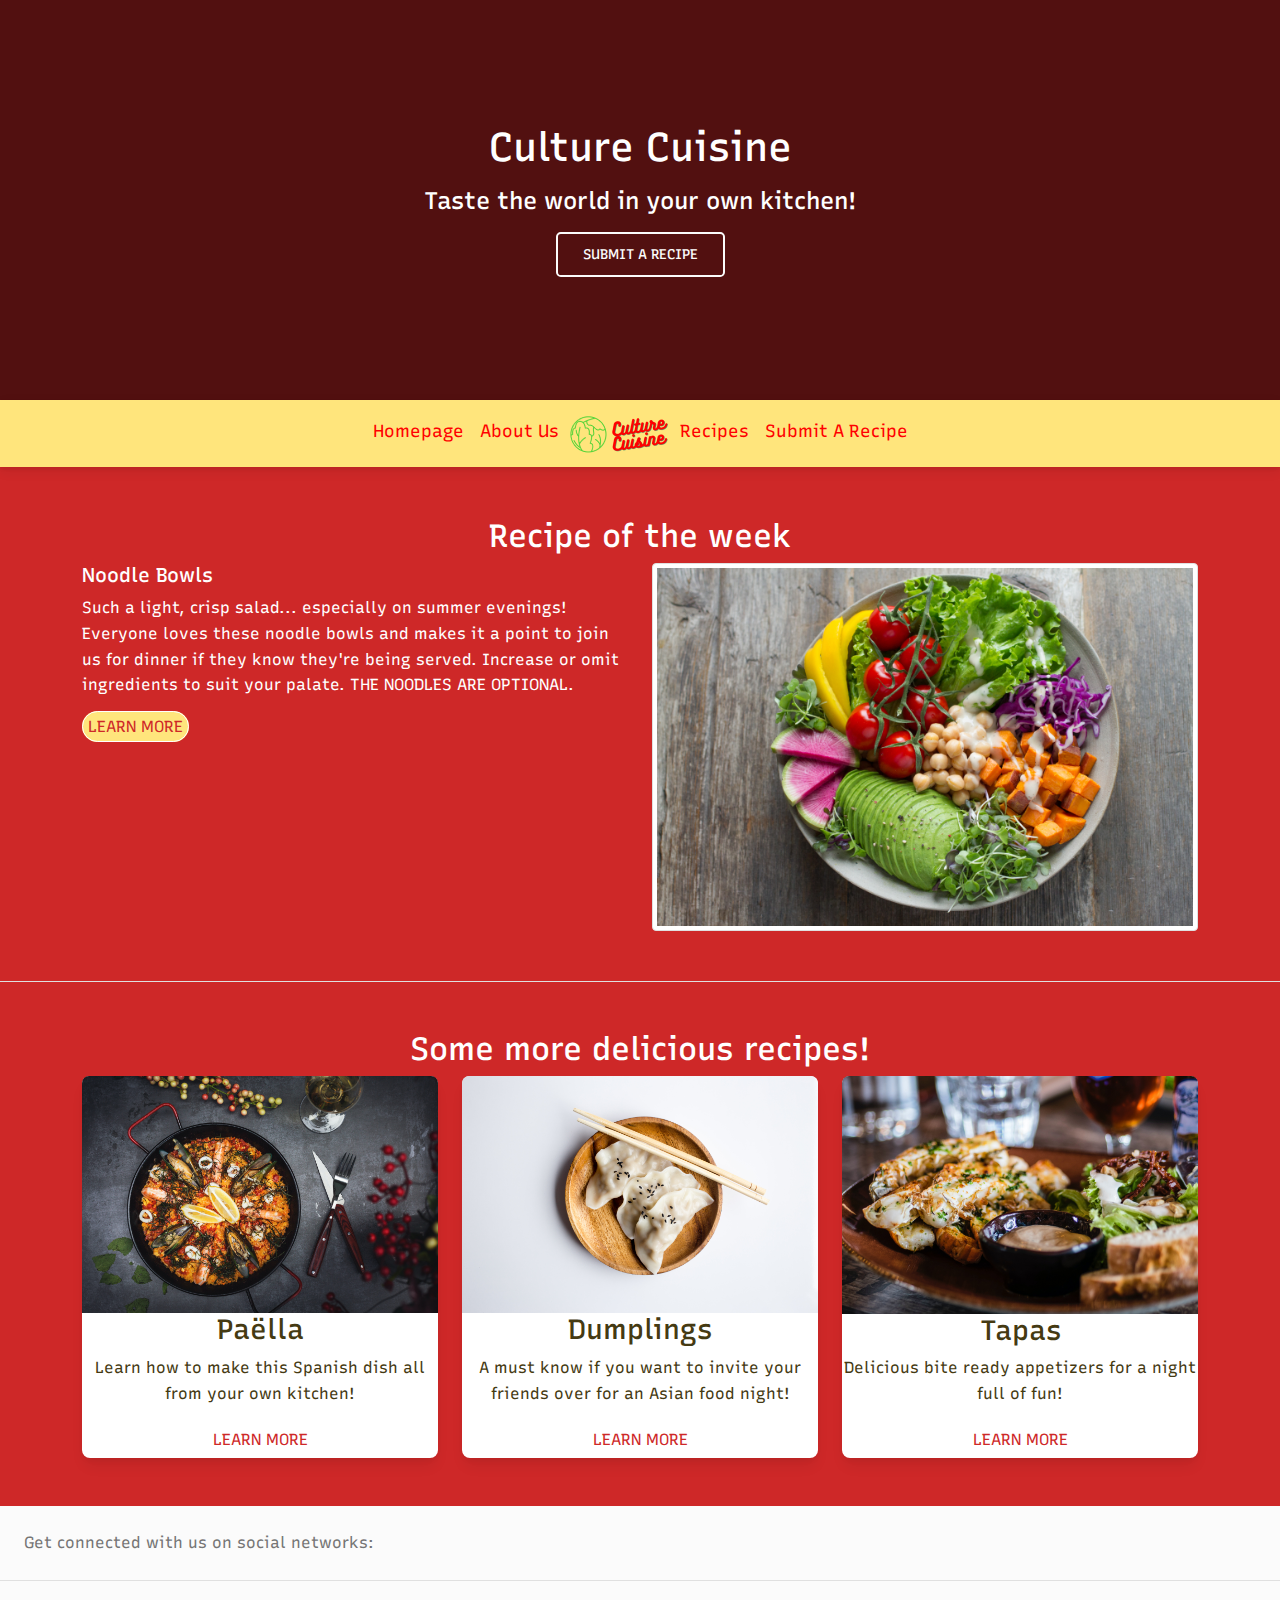
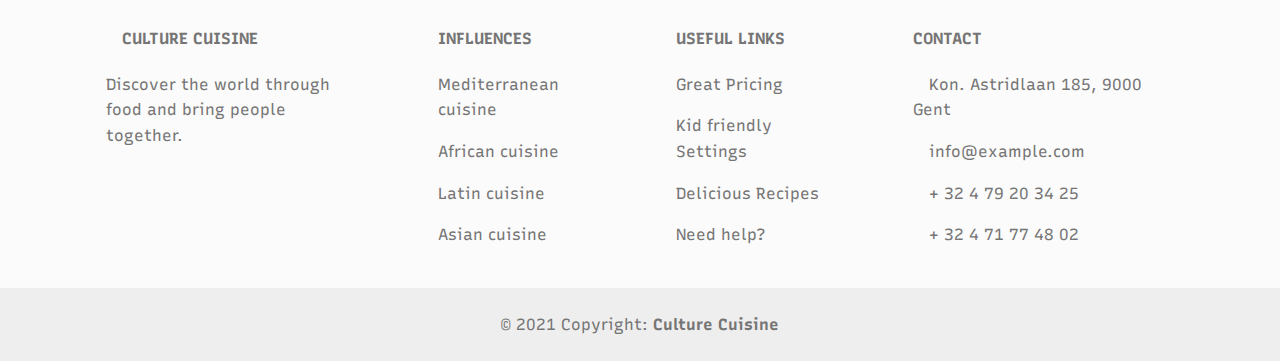
<file: index.html>
<!DOCTYPE html>
<html lang="en">
<head>
    <meta charset="UTF-8">
    <title>Title</title>
    <link rel="stylesheet" href="style.css">
    <link rel="stylesheet" href="mdb.min.css">
    <link rel="stylesheet" href="navbar.css">
    <link rel="preconnect" href="https://fonts.gstatic.com">
    <link href="https://fonts.googleapis.com/css2?family=Dancing+Script:wght@500&family=Recursive&display=swap" rel="stylesheet">
    <!--icon-->
    <link rel="stylesheet" href="https://cdnjs.cloudflare.com/ajax/libs/font-awesome/5.15.0/css/all.min.css" integrity="sha512-BnbUDfEUfV0Slx6TunuB042k9tuKe3xrD6q4mg5Ed72LTgzDIcLPxg6yI2gcMFRyomt+yJJxE+zJwNmxki6/RA==" crossorigin="anonymous" referrerpolicy="no-referrer" />
</head>

<body id="page">

<header>
    <div class="p-5 text-center bg-image" style="background-image: url('https://images.unsplash.com/photo-1611143669185-af224c5e3252?ixid=MnwxMjA3fDB8MHxwaG90by1wYWdlfHx8fGVufDB8fHx8&ixlib=rb-1.2.1&auto=format&fit=crop&w=1490&q=80');
      height: 400px;">
        <div class="mask" style="background-color: rgba(0, 0, 0, 0.6);">
            <div class="d-flex justify-content-center align-items-center h-100">
                <div class="text-white">
                    <h1 class="mb-3">Culture Cuisine</h1>
                    <h4 class="mb-3">Taste the world in your own kitchen!</h4>
                    <a class="btn btn-outline-light btn-lg" href="contact-us.html" role="button">Submit a recipe</a>
                </div>
            </div>
        </div>
    </div>
</header>

<nav class="navbar navbar-expand-lg navbar-light " style="background-color: #FFE57C;">
        <ul class="navbar-nav mx-auto">
            <li class="nav-item">
                <a class="nav-link" href="index.html">Homepage</a>
            </li>
            <li class="nav-item">
                <a class="nav-link" href="about-us.html">About Us</a>
            </li>
            <a href="index.html"> <img src="images/logo.png"></a>
            <li class="nav-item">
                <a class="nav-link" href="#">Recipes</a>
            </li>
            <li class="nav-item">
                <a class="nav-link" href="contact-us.html">Submit A Recipe</a>
            </li>
        </ul>
</nav>

<div class="padding border-bottom">
    <h2 class="text-center">Recipe of the week</h2>
    <div class="container">
        <div class="row">
            <div class="col-lg-6">
                <h5>Noodle Bowls</h5>
                <p>Such a light, crisp salad... especially on summer evenings! Everyone loves these noodle bowls and makes it a point to join us for dinner if they know they're being served. Increase or omit ingredients to suit your palate. THE NOODLES ARE OPTIONAL.</p>
                <a href="recipes.html" class="link">LEARN MORE</a>
            </div>
            <div class="col-lg-6">
                <img class="img-fluid img-thumbnail" src="images/dish.jpg">
            </div>
        </div>
    </div>
</div>

<h2 class="text-center mt-5">Some more delicious recipes!</h2>
<div class="container">
    <div class="row">
        <div class="col-lg-4">
            <div class="card text-center">
                <img src="images/carousel1.jpg" class="card-img-top">
                <h3 class="card-text">Paëlla</h3>
                <p class="card-text">Learn how to make this Spanish dish all from your own kitchen!</p>
                <a href="recipes.html" class="cardlink">LEARN MORE</a>
            </div>
        </div>
        <div class="col-lg-4">
            <div class="card text-center">
                <img src="images/carousel2.jpg" class="card-img-top">
                <h3 class="card-text">Dumplings</h3>
                <p class="card-text">A must know if you want to invite your friends over for an Asian food night!</p>
                <a href="recipes.html" class="cardlink">LEARN MORE</a>
            </div>
        </div>
        <div class="col-lg-4">
            <div class="card text-center">
                <img src="images/carousel3.jpg" class="card-img-top">
                <h3 class="card-text">Tapas</h3>
                <p class="card-text">Delicious bite ready appetizers for a night full of fun!</p>
                <a href="recipes.html" class="cardlink">LEARN MORE</a>
            </div>
        </div>
    </div>
</div>

<!-- Footer -->
<footer class="text-center text-lg-start bg-light text-muted mt-5">
        <!-- Section: Social media -->
        <section
                class="d-flex justify-content-center justify-content-lg-between p-4 border-bottom"
        >
            <!-- Left -->
            <div class="me-5 d-none d-lg-block">
                <span>Get connected with us on social networks:</span>
            </div>
            <!-- Left -->

            <!-- Right -->
            <div>
                <a href="" class="me-4 text-reset">
                    <i class="fab fa-facebook-f"></i>
                </a>
                <a href="" class="me-4 text-reset">
                    <i class="fab fa-twitter"></i>
                </a>
                <a href="" class="me-4 text-reset">
                    <i class="fab fa-google"></i>
                </a>
                <a href="" class="me-4 text-reset">
                    <i class="fab fa-instagram"></i>
                </a>
                <a href="" class="me-4 text-reset">
                    <i class="fab fa-linkedin"></i>
                </a>
                <a href="" class="me-4 text-reset">
                    <i class="fab fa-github"></i>
                </a>
            </div>
            <!-- Right -->
        </section>
        <!-- Section: Social media -->

        <!-- Section: Links  -->
        <section class="">
            <div class="container text-center text-md-start mt-5">
                <!-- Grid row -->
                <div class="row mt-3">
                    <!-- Grid column -->
                    <div class="col-md-3 col-lg-4 col-xl-3 mx-auto mb-4">
                        <!-- Content -->
                        <h6 class="text-uppercase fw-bold mb-4">
                            <i class="fas fa-gem me-3"></i>Culture Cuisine
                        </h6>
                        <p>
                            Discover the world through food and bring people together.
                        </p>
                    </div>
                    <!-- Grid column -->

                    <!-- Grid column -->
                    <div class="col-md-2 col-lg-2 col-xl-2 mx-auto mb-4">
                        <!-- Links -->
                        <h6 class="text-uppercase fw-bold mb-4">
                            Influences
                        </h6>
                        <p>
                            <a href="#!" class="text-reset">Mediterranean cuisine</a>
                        </p>
                        <p>
                            <a href="#!" class="text-reset">African cuisine</a>
                        </p>
                        <p>
                            <a href="#!" class="text-reset">Latin cuisine</a>
                        </p>
                        <p>
                            <a href="#!" class="text-reset">Asian cuisine</a>
                        </p>
                    </div>
                    <!-- Grid column -->

                    <!-- Grid column -->
                    <div class="col-md-3 col-lg-2 col-xl-2 mx-auto mb-4">
                        <!-- Links -->
                        <h6 class="text-uppercase fw-bold mb-4">
                            Useful links
                        </h6>
                        <p>
                            <a href="#!" class="text-reset">Great Pricing</a>
                        </p>
                        <p>
                            <a href="#!" class="text-reset">Kid friendly Settings</a>
                        </p>
                        <p>
                            <a href="#!" class="text-reset">Delicious Recipes</a>
                        </p>
                        <p>
                            <a href="#!" class="text-reset">Need help?</a>
                        </p>
                    </div>
                    <!-- Grid column -->

                    <!-- Grid column -->
                    <div class="col-md-4 col-lg-3 col-xl-3 mx-auto mb-md-0 mb-4">
                        <!-- Links -->
                        <h6 class="text-uppercase fw-bold mb-4">
                            Contact
                        </h6>
                        <p><i class="fas fa-home me-3"></i> Kon. Astridlaan 185, 9000 Gent</p>
                        <p>
                            <i class="fas fa-envelope me-3"></i>
                            info@example.com
                        </p>
                        <p><i class="fas fa-phone me-3"></i> + 32 4 79 20 34 25</p>
                        <p><i class="fas fa-print me-3"></i> + 32 4 71 77 48 02</p>
                    </div>
                    <!-- Grid column -->
                </div>
                <!-- Grid row -->
            </div>
        </section>
        <!-- Section: Links  -->

        <!-- Copyright -->
        <div class="text-center p-4" style="background-color: rgba(0, 0, 0, 0.05);">
            © 2021 Copyright:
            <a class="text-reset fw-bold" href="https://Culture Cuisine.com/">Culture Cuisine</a>
        </div>
        <!-- Copyright -->
</footer>
    <!-- Footer -->

</body>
</html>
</file>
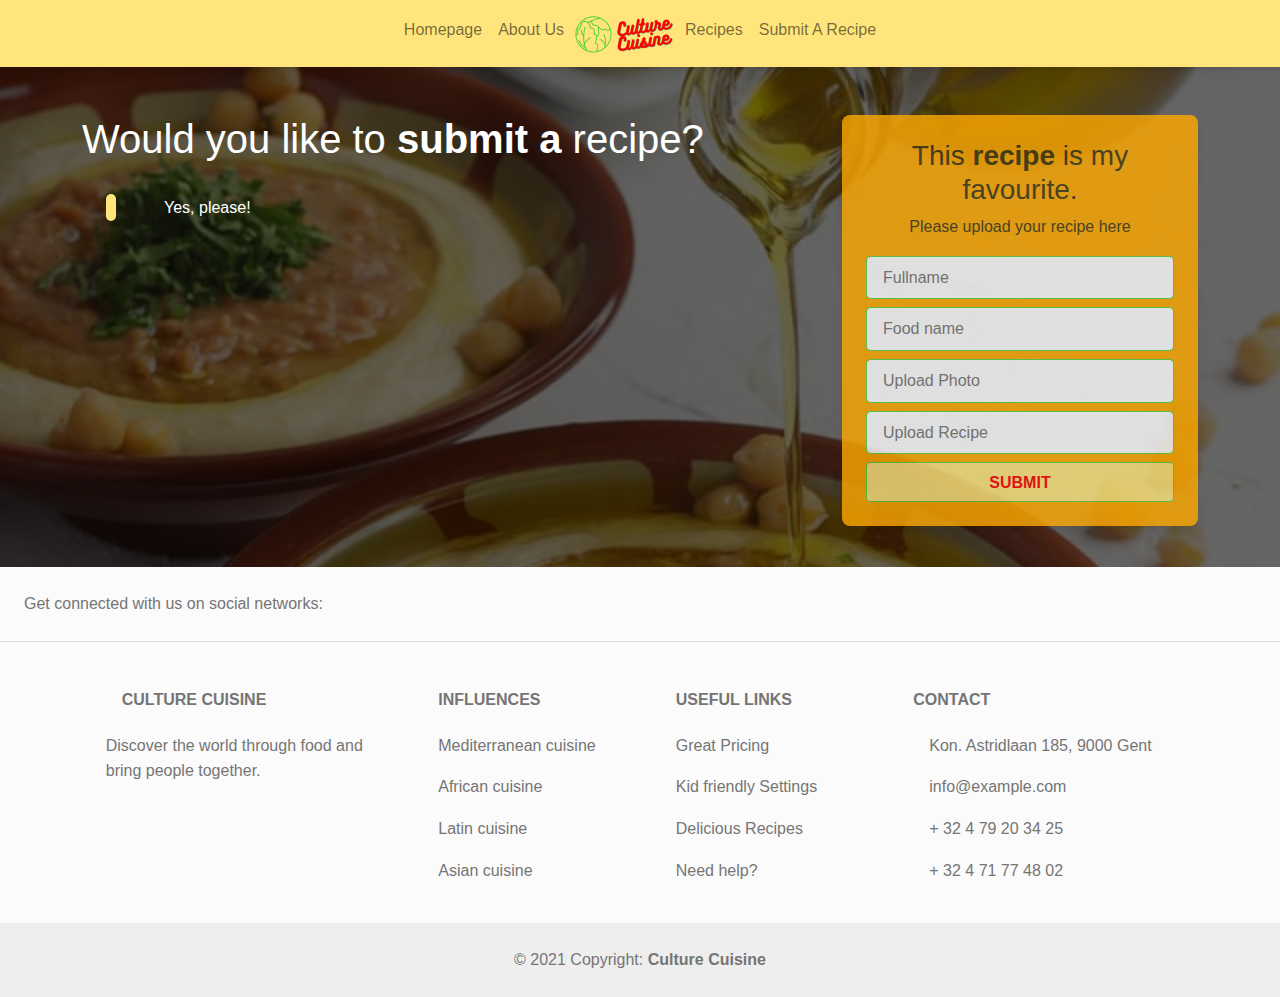
<file: contact-us.html>
<!DOCTYPE html>
<html lang="en">
<head>
    <meta charset="UTF-8">
    <title>Cultural Cuisine</title>
  <link rel="stylesheet" href="style.css">
    <link rel="stylesheet" href="mdb.min.css">
  <link rel="preconnect" href="https://fonts.gstatic.com">
    <link href="https://fonts.googleapis.com/css2?family=Dancing+Script:wght@500&family=Recursive&display=swap" rel="stylesheet">
<!--icon-->
    <link rel="stylesheet" href="https://cdnjs.cloudflare.com/ajax/libs/font-awesome/5.15.0/css/all.min.css" integrity="sha512-BnbUDfEUfV0Slx6TunuB042k9tuKe3xrD6q4mg5Ed72LTgzDIcLPxg6yI2gcMFRyomt+yJJxE+zJwNmxki6/RA==" crossorigin="anonymous" referrerpolicy="no-referrer" />
<!--    <link rel="stylesheet" href="https://cdnjs.cloudflare.com/ajax/libs/font-awesome/4.7.0/css/font-awesome.min.css" integrity="sha512-SfTiTlX6kk+qitfevl/7LibUOeJWlt9rbyDn92a1DqWOw9vWG2MFoays0sgObmWazO5BQPiFucnnEAjpAB+/Sw==" crossorigin="anonymous" referrerpolicy="no-referrer" />-->
</head>
<body id="contact-page">

<!--PLACE NAV HERE-->
<nav class="navbar navbar-expand-lg navbar-light " style="background-color: #FFE57C;">
    <ul class="navbar-nav mx-auto">
        <li class="nav-item">
            <a class="nav-link" href="index.html">Homepage</a>
        </li>
        <li class="nav-item">
            <a class="nav-link" href="about-us.html">About Us</a>
        </li>
        <img src="images/logo.png"></a>
        <li class="nav-item">
            <a class="nav-link" href="#">Recipes</a>
        </li>
        <li class="nav-item">
            <a class="nav-link" href="contact-us.html">Submit A Recipe</a>
        </li>
    </ul>
</nav>

<!--submit recipe-->
<section id="chef">
    <div class="dark-overlay">
       <div class="chef-inner container py-5">
               <div class="row">
<!--                   text box-->
                   <div class="col-lg-8 d-none d-md-block">
                      <h1 class="display-8">
                          Would you like to <strong>submit a </strong> recipe?
                      </h1>
                       <div class="d-flex">
                           <div class="p-4 align-self-start">
                               <i class="fas fa-check fa-2x"></i>
                           </div>
                           <div class="p-4 align-self-end">
                               Yes, please!
                           </div>
                       </div>
                   </div>

<!--                   form box-->
                   <div class="col-lg-4">
<div class="card bg-warning text-center card-form card-text">
    <div class="card-body ">
        <h3 class="display-8">This <strong>recipe</strong> is my favourite.</h3>
        <p>Please upload your recipe here</p>
        <form>
           <div class="form-group mb-2">
               <input type="text" class="form-control form-control-lg" placeholder="Fullname">
           </div>
            <div class="form-group mb-2">
                <input type="text" class="form-control form-control-lg" placeholder="Food name">
            </div>
            <div class="form-group mb-2">
                <input type="text" class="form-control form-control-lg" placeholder="Upload Photo">
            </div>
            <div class="form-group mb-2">
                <input type="text" class="form-control form-control-lg" placeholder="Upload Recipe">
            </div>
            <input type="submit" value="Submit" class="btn btn-outline-light btn-block font-weight-bold fs-6">
        </form>
    </div>
</div>
                   </div>

               </div>
          </div>
    </div>
</section>


<!--PLACE FOOTER HERE-->
<!-- Footer -->
<footer class="text-center text-lg-start bg-light text-muted">
    <!-- Section: Social media -->
    <section
            class="d-flex justify-content-center justify-content-lg-between p-4 border-bottom"
    >
        <!-- Left -->
        <div class="me-5 d-none d-lg-block">
            <span>Get connected with us on social networks:</span>
        </div>
        <!-- Left -->

        <!-- Right -->
        <div>
            <a href="" class="me-4 text-reset">
                <i class="fab fa-facebook-f"></i>
            </a>
            <a href="" class="me-4 text-reset">
                <i class="fab fa-twitter"></i>
            </a>
            <a href="" class="me-4 text-reset">
                <i class="fab fa-google"></i>
            </a>
            <a href="" class="me-4 text-reset">
                <i class="fab fa-instagram"></i>
            </a>
            <a href="" class="me-4 text-reset">
                <i class="fab fa-linkedin"></i>
            </a>
            <a href="" class="me-4 text-reset">
                <i class="fab fa-github"></i>
            </a>
        </div>
        <!-- Right -->
    </section>
    <!-- Section: Social media -->

    <!-- Section: Links  -->
    <section class="">
        <div class="container text-center text-md-start mt-5">
            <!-- Grid row -->
            <div class="row mt-3">
                <!-- Grid column -->
                <div class="col-md-3 col-lg-4 col-xl-3 mx-auto mb-4">
                    <!-- Content -->
                    <h6 class="text-uppercase fw-bold mb-4">
                        <i class="fas fa-gem me-3"></i>Culture Cuisine
                    </h6>
                    <p>
                        Discover the world through food and bring people together.
                    </p>
                </div>
                <!-- Grid column -->

                <!-- Grid column -->
                <div class="col-md-2 col-lg-2 col-xl-2 mx-auto mb-4">
                    <!-- Links -->
                    <h6 class="text-uppercase fw-bold mb-4">
                        Influences
                    </h6>
                    <p>
                        <a href="#!" class="text-reset">Mediterranean cuisine</a>
                    </p>
                    <p>
                        <a href="#!" class="text-reset">African cuisine</a>
                    </p>
                    <p>
                        <a href="#!" class="text-reset">Latin cuisine</a>
                    </p>
                    <p>
                        <a href="#!" class="text-reset">Asian cuisine</a>
                    </p>
                </div>
                <!-- Grid column -->

                <!-- Grid column -->
                <div class="col-md-3 col-lg-2 col-xl-2 mx-auto mb-4">
                    <!-- Links -->
                    <h6 class="text-uppercase fw-bold mb-4">
                        Useful links
                    </h6>
                    <p>
                        <a href="#!" class="text-reset">Great Pricing</a>
                    </p>
                    <p>
                        <a href="#!" class="text-reset">Kid friendly Settings</a>
                    </p>
                    <p>
                        <a href="#!" class="text-reset">Delicious Recipes</a>
                    </p>
                    <p>
                        <a href="#!" class="text-reset">Need help?</a>
                    </p>
                </div>
                <!-- Grid column -->

                <!-- Grid column -->
                <div class="col-md-4 col-lg-3 col-xl-3 mx-auto mb-md-0 mb-4">
                    <!-- Links -->
                    <h6 class="text-uppercase fw-bold mb-4">
                        Contact
                    </h6>
                    <p><i class="fas fa-home me-3"></i> Kon. Astridlaan 185, 9000 Gent</p>
                    <p>
                        <i class="fas fa-envelope me-3"></i>
                        info@example.com
                    </p>
                    <p><i class="fas fa-phone me-3"></i> + 32 4 79 20 34 25</p>
                    <p><i class="fas fa-print me-3"></i> + 32 4 71 77 48 02</p>
                </div>
                <!-- Grid column -->
            </div>
            <!-- Grid row -->
        </div>
    </section>
    <!-- Section: Links  -->

    <!-- Copyright -->
    <div class="text-center p-4" style="background-color: rgba(0, 0, 0, 0.05);">
        © 2021 Copyright:
        <a class="text-reset fw-bold" href="https://Culture Cuisine.com/">Culture Cuisine</a>
    </div>
    <!-- Copyright -->
</footer>
<!-- Footer -->
</body>
</html>
</file>
<file: style.css>
/*FONT*/
/*font-family: 'Dancing Script', cursive;*/
/*font-family: 'Recursive', sans-serif;*/

/*COLOR*/
/*navbar color:#FFE57C*/
/*background: #FF0000*/
/*light:#e1d0c9*/
/*dark:#453a12*/


body {
    background-color: #ce2828!important;
    color: white!important;
}

.padding {
    padding: 50px;
}



.link {
    background-color: #FFE57C;
    border-radius: 25px;
    padding: 5px;
    border: solid 1px white;
    color: #ce2828;
}

.cardlink {
    padding: 5px;
    color: #ce2828;
}

/* FORM PAGE */
#page {
    font-family: 'Recursive', sans-serif;
    /*color: #e1d0c9;*/
    color: #453a12;
    font-size: 16px;
    padding: 0;
    height: 100%;
}

#chef {
    background: url(images/peas.jpg) no-repeat fixed center;
    /*background-repeat: no-repeat;*/
    background-size: cover;
    /*background-attachment: fixed;*/
    height: 500px;
    /*background-size: 100% 100%;*/
}

#chef .dark-overlay {
    background-color: rgba(0,0,0,0.6);
    height: 500px;
    width: 100%;
}

#chef .card-form {
opacity: 0.8;
}

#chef .fas {
    color: #FF0000;
    background-color: #FFE57C;
    padding: 5px;
    border-radius: 5px;
}

/*FORM BOX*/
.card-text {
    color: #453a12;
}


.buttoncard {
    border: none
        }

.card-form input{
    border: 1px solid #58d43a;
}

.card-form input[type='submit'] {
    color: #FF0000;
    background-color: #FFE57C;
}

.card-form input[type='submit']:hover,
.card-form input[type='submit']:focus{
    border: 1px solid #58d43a;
    background-color: #58d43a;
    color: #fff;
}

/*About-us*/

.paragraph {
    box-sizing: border-box;
    background-color: #FFE57C;
    color: #d13131;
    padding-left: 4vh;
    padding-top: 4vh;
    padding-bottom: 4vh;
    padding-right: 4vh;
    border-radius: 20px;
    box-shadow: 5px 10px 18px #960202;
}

.col-6 {
    box-sizing: border-box;
}

.imageabout {
    box-shadow: 5px 10px 18px #960202;
    border: 4px solid white;
}

img.plain {
    box-shadow: none;
    border: none;
}

img.logo {
    border: 4px solid white;
    box-shadow: none;
    border-radius: 5px;
}

/*About-us*/
</file>
<file: navbar.css>
.navbar .navbar-nav .nav-link {
  color: #FF0000;
  font-size: 1.1em;
}

.navbar .navbar-nav .nav-link:hover {
  color: #808080;
}

.navbar-logo-centered .navbar-nav .nav-link {
  padding: 0.5em 1em;
}

/*# sourceMappingURL=navbar.css.map */
</file>
